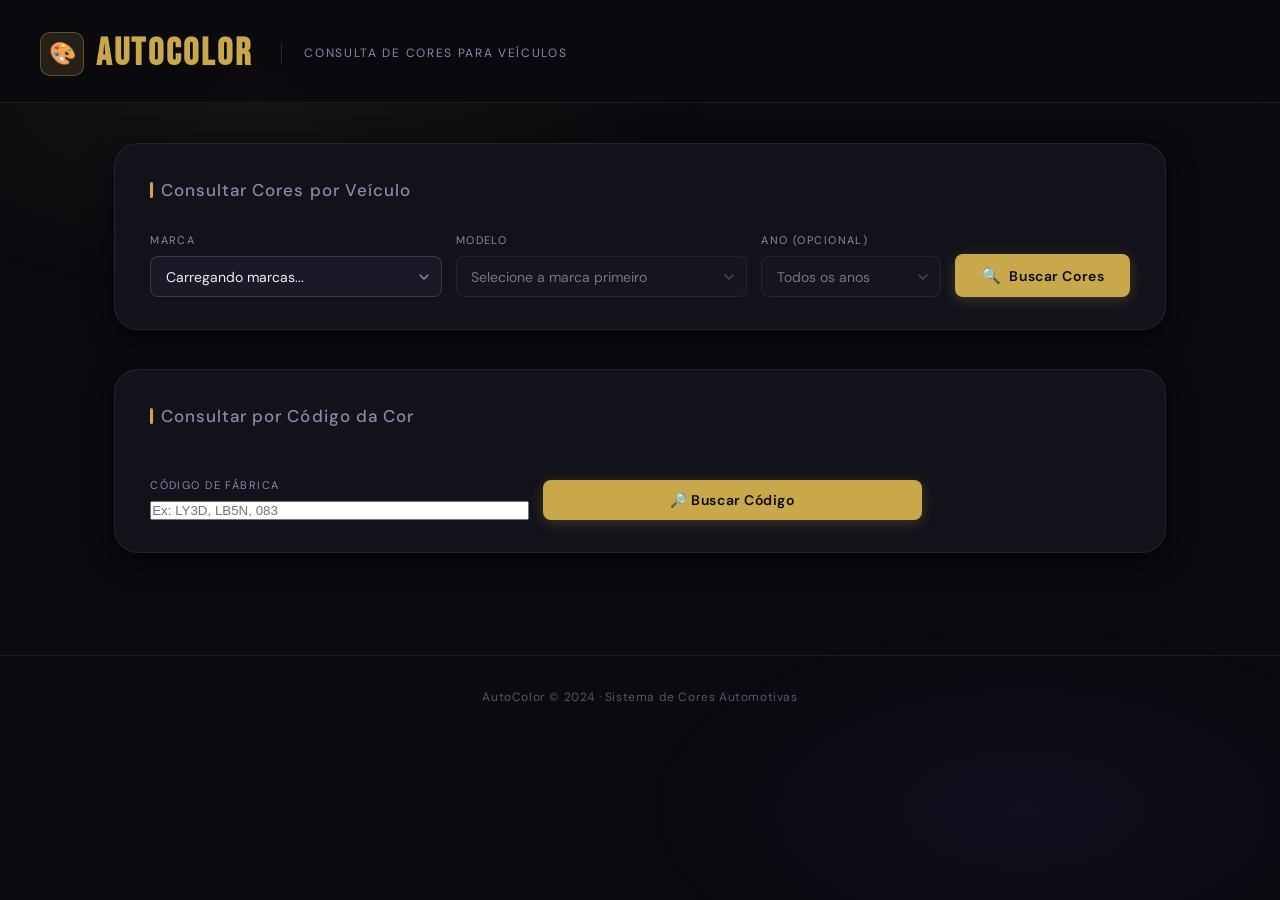
<file: index.html>
<!DOCTYPE html>
<html lang="pt-BR">
<head>
    <meta charset="UTF-8">
    <meta name="viewport" content="width=device-width, initial-scale=1.0">
    <title>AutoColor — Consulta de Cores de Veículos</title>

    <!-- Google Fonts -->
    <link rel="preconnect" href="https://fonts.googleapis.com">
    <link rel="preconnect" href="https://fonts.gstatic.com" crossorigin>
    <link href="https://fonts.googleapis.com/css2?family=Bebas+Neue&family=DM+Sans:wght@300;400;500;600&display=swap" rel="stylesheet">

    <!-- Estilos -->
    <link rel="stylesheet" href="css/style.css">
</head>

<body>

<!-- =================================================== -->
<!-- CABEÇALHO -->
<!-- =================================================== -->
<header>
    <div class="header-logo">
        <div class="logo-icon">🎨</div>
        <h1>AutoColor</h1>
    </div>
    <p class="header-subtitle">Consulta de Cores para Veículos</p>
</header>

<!-- =================================================== -->
<!-- CONTEÚDO PRINCIPAL -->
<!-- =================================================== -->
<main class="container">

    <!-- =================================================== -->
    <!-- BUSCA POR VEÍCULO -->
    <!-- =================================================== -->
    <section class="painel-busca">
        <h2>Consultar Cores por Veículo</h2>

        <div class="form-grid">

            <div class="campo">
                <label for="marca">Marca</label>
                <select id="marca" name="marca">
                    <option value="">Carregando marcas...</option>
                </select>
            </div>

            <div class="campo">
                <label for="modelo">Modelo</label>
                <select id="modelo" name="modelo" disabled>
                    <option value="">Selecione a marca primeiro</option>
                </select>
            </div>

            <div class="campo">
                <label for="ano">Ano (opcional)</label>
                <select id="ano" name="ano" disabled>
                    <option value="">Todos os anos</option>
                </select>
            </div>

            <div class="campo">
                <label>&nbsp;</label>
                <button class="btn-buscar" id="btn-buscar" type="button">
                    <span class="btn-icon">🔍</span>
                    <span class="btn-texto">Buscar Cores</span>
                </button>
            </div>

        </div>
    </section>

    <!-- =================================================== -->
    <!-- 🔥 NOVO: BUSCA POR CÓDIGO DA COR -->
    <!-- =================================================== -->
    <section class="painel-busca" style="margin-top:20px;">
        <h2>Consultar por Código da Cor</h2>

        <div class="form-grid">

            <div class="campo">
                <label for="codigo">Código de Fábrica</label>
                <input type="text" id="codigo" placeholder="Ex: LY3D, LB5N, 083">
            </div>

            <div class="campo">
                <label>&nbsp;</label>
                <button class="btn-buscar" id="btn-codigo" type="button">
                    🔎 Buscar Código
                </button>
            </div>

        </div>
    </section>

    <!-- =================================================== -->
    <!-- LOADER -->
    <!-- =================================================== -->
    <div id="loader" class="oculto">
        <div class="spinner"></div>
        Buscando cores...
    </div>

    <!-- ERRO -->
    <p id="msg-erro" class="oculto" role="alert"></p>

    <!-- =================================================== -->
    <!-- RESULTADO -->
    <!-- =================================================== -->
    <section id="resultado" class="oculto" aria-live="polite">

        <div class="resultado-header">
            <h2 id="titulo-resultado">—</h2>
            <span id="contagem">—</span>
        </div>

        <div id="grid-cores"></div>

    </section>

</main>

<!-- =================================================== -->
<!-- RODAPÉ -->
<!-- =================================================== -->
<footer>
    AutoColor &copy; 2024 · Sistema de Cores Automotivas
</footer>

<!-- SCRIPT -->
<script src="js/script.js"></script>

</body>
</html>
</file>
<file: css/style.css>
/* ============================================================
   AutoColor — css/style.css
   Tema escuro moderno para o sistema de consulta de cores
   ============================================================ */

/* ---------- Reset & Variáveis ------------------------------ */
*, *::before, *::after {
    box-sizing: border-box;
    margin: 0;
    padding: 0;
}

:root {
    /* Paleta base */
    --bg:          #0a0a0f;
    --bg-card:     #12121a;
    --bg-surface:  #1a1a26;
    --bg-surface2: #22223a;
    --border:      rgba(255, 255, 255, 0.07);
    --border2:     rgba(255, 255, 255, 0.14);

    /* Texto */
    --text:        #eeeef4;
    --text-muted:  #8888aa;
    --text-hint:   #55556a;

    /* Acento dourado */
    --accent:      #c9a84c;
    --accent-dim:  rgba(201, 168, 76, 0.15);
    --accent-glow: rgba(201, 168, 76, 0.25);

    /* Status */
    --danger:  #e05555;
    --success: #4caf82;

    /* Tipografia */
    --font-title: 'Bebas Neue', sans-serif;
    --font-body:  'DM Sans', sans-serif;

    /* Geometria */
    --radius-sm:  8px;
    --radius-md:  12px;
    --radius-lg:  18px;
    --radius-xl:  24px;

    /* Sombras */
    --shadow-sm:  0 2px 12px rgba(0,0,0,0.4);
    --shadow-md:  0 6px 28px rgba(0,0,0,0.55);
    --shadow-lg:  0 12px 48px rgba(0,0,0,0.7);
}

html { scroll-behavior: smooth; }

body {
    background:  var(--bg);
    color:       var(--text);
    font-family: var(--font-body);
    font-size:   15px;
    line-height: 1.65;
    min-height:  100vh;
}

/* ---------- Fundo animado ---------------------------------- */
body::before {
    content: '';
    position: fixed;
    inset: 0;
    background:
        radial-gradient(ellipse 60% 40% at 20% 10%,  rgba(201,168,76,.06)  0%, transparent 60%),
        radial-gradient(ellipse 50% 35% at 80% 90%,  rgba(100,80,200,.07)  0%, transparent 60%);
    pointer-events: none;
    z-index: 0;
}

/* ---------- Header ----------------------------------------- */
header {
    position:      relative;
    z-index:       10;
    padding:       2rem 2.5rem 1.6rem;
    border-bottom: 1px solid var(--border);
    background:    rgba(10,10,15,.85);
    backdrop-filter: blur(12px);
    display:       flex;
    align-items:   center;
    gap:           1.4rem;
}

.header-logo {
    display:     flex;
    align-items: center;
    gap:         0.75rem;
}

.logo-icon {
    width:           44px;
    height:          44px;
    background:      var(--accent-dim);
    border:          1px solid rgba(201,168,76,.35);
    border-radius:   10px;
    display:         flex;
    align-items:     center;
    justify-content: center;
    font-size:       22px;
}

.header-logo h1 {
    font-family:    var(--font-title);
    font-size:      2.4rem;
    letter-spacing: .07em;
    color:          var(--accent);
    line-height:    1;
}

.header-subtitle {
    font-size:      12px;
    color:          var(--text-muted);
    letter-spacing: .14em;
    text-transform: uppercase;
    border-left:    1px solid var(--border2);
    padding-left:   1.4rem;
    margin-left:    .4rem;
}

/* ---------- Layout principal ------------------------------- */
.container {
    position:   relative;
    z-index:    1;
    max-width:  1100px;
    margin:     0 auto;
    padding:    2.5rem 1.5rem 4rem;
}

/* ---------- Painel de Busca -------------------------------- */
.painel-busca {
    background:    var(--bg-card);
    border:        1px solid var(--border);
    border-radius: var(--radius-xl);
    padding:       2rem 2.2rem;
    box-shadow:    var(--shadow-md);
    margin-bottom: 2.4rem;
}

.painel-busca h2 {
    font-size:      17px;
    font-weight:    500;
    color:          var(--text-muted);
    letter-spacing: .06em;
    margin-bottom:  1.6rem;
    display:        flex;
    align-items:    center;
    gap:            8px;
}

.painel-busca h2::before {
    content: '';
    display: inline-block;
    width:   3px;
    height:  16px;
    background: var(--accent);
    border-radius: 2px;
}

/* ---------- Formulário ------------------------------------- */
.form-grid {
    display:               grid;
    grid-template-columns: 1fr 1fr 180px auto;
    gap:                   14px;
    align-items:           end;
}

.campo {
    display:        flex;
    flex-direction: column;
    gap:            7px;
}

.campo label {
    font-size:      11px;
    letter-spacing: .13em;
    text-transform: uppercase;
    color:          var(--text-muted);
}

select {
    width:       100%;
    background:  var(--bg-surface);
    border:      1px solid var(--border2);
    color:       var(--text);
    padding:     0.65rem 2.2rem 0.65rem 0.9rem;
    border-radius: var(--radius-sm);
    font-family: var(--font-body);
    font-size:   14px;
    outline:     none;
    cursor:      pointer;
    appearance:  none;
    transition:  border-color .2s, box-shadow .2s;
    background-image: url("data:image/svg+xml,%3Csvg width='10' height='6' viewBox='0 0 10 6' xmlns='http://www.w3.org/2000/svg'%3E%3Cpath d='M1 1l4 4 4-4' stroke='%238888aa' stroke-width='1.5' fill='none' stroke-linecap='round'/%3E%3C/svg%3E");
    background-repeat:   no-repeat;
    background-position: right 12px center;
    background-color:    var(--bg-surface);
}

select:hover  { border-color: var(--border2); }
select:focus  { border-color: var(--accent); box-shadow: 0 0 0 3px var(--accent-dim); }
select option { background: #1a1a26; color: var(--text); }

select:disabled {
    opacity: .45;
    cursor:  not-allowed;
}

/* Destaque de erro nos campos */
select.campo-erro {
    border-color: var(--danger);
    box-shadow:   0 0 0 3px rgba(224,85,85,.2);
    animation:    shake .35s ease;
}

@keyframes shake {
    0%,100% { transform: translateX(0); }
    25%      { transform: translateX(-5px); }
    75%      { transform: translateX(5px); }
}

/* ---------- Botão Buscar ----------------------------------- */
.btn-buscar {
    display:         flex;
    align-items:     center;
    justify-content: center;
    gap:             8px;
    background:      var(--accent);
    color:           #0a0a0f;
    border:          none;
    padding:         0.68rem 1.6rem;
    border-radius:   var(--radius-sm);
    font-family:     var(--font-body);
    font-size:       14px;
    font-weight:     600;
    letter-spacing:  .04em;
    cursor:          pointer;
    white-space:     nowrap;
    transition:      background .2s, transform .15s, box-shadow .2s;
    box-shadow:      0 3px 14px var(--accent-glow);
}

.btn-buscar:hover {
    background:  #e8c97a;
    transform:   translateY(-1px);
    box-shadow:  0 5px 20px var(--accent-glow);
}

.btn-buscar:active  { transform: translateY(0); }
.btn-buscar:disabled {
    opacity: .6;
    cursor:  not-allowed;
    transform: none;
}

.btn-icon { font-size: 16px; }

/* ---------- Loader ----------------------------------------- */
#loader {
    display:         flex;
    align-items:     center;
    justify-content: center;
    gap:             12px;
    padding:         2rem;
    color:           var(--text-muted);
    font-size:       14px;
}

.spinner {
    width:         28px;
    height:        28px;
    border:        2.5px solid var(--border2);
    border-top-color: var(--accent);
    border-radius: 50%;
    animation:     spin .7s linear infinite;
    flex-shrink:   0;
}

@keyframes spin { to { transform: rotate(360deg); } }

/* ---------- Mensagem de erro ------------------------------- */
#msg-erro {
    background:    rgba(224,85,85,.12);
    border:        1px solid rgba(224,85,85,.3);
    border-radius: var(--radius-sm);
    padding:       0.75rem 1rem;
    font-size:     14px;
    color:         #f09090;
    margin-top:    1rem;
    display:       flex;
    align-items:   center;
    gap:           8px;
}

#msg-erro::before { content: '⚠'; font-size: 15px; }

/* ---------- Seção de resultado ----------------------------- */
#resultado {
    animation: fadeUp .45s ease both;
}

@keyframes fadeUp {
    from { opacity: 0; transform: translateY(18px); }
    to   { opacity: 1; transform: translateY(0); }
}

.resultado-header {
    display:         flex;
    align-items:     baseline;
    justify-content: space-between;
    flex-wrap:       wrap;
    gap:             8px;
    margin-bottom:   1.6rem;
    padding-bottom:  1rem;
    border-bottom:   1px solid var(--border);
}

.resultado-header h2 {
    font-family:    var(--font-title);
    font-size:      2rem;
    letter-spacing: .06em;
    color:          var(--accent);
}

#contagem {
    font-size:  13px;
    color:      var(--text-muted);
    background: var(--bg-surface);
    border:     1px solid var(--border);
    border-radius: 20px;
    padding:    4px 14px;
}

/* ---------- Grupo de tipo (Metálico / Sólido / etc.) ------- */
.grupo-titulo {
    font-size:      11px;
    letter-spacing: .16em;
    text-transform: uppercase;
    color:          var(--text-hint);
    margin:         1.8rem 0 1rem;
    display:        flex;
    align-items:    center;
    gap:            10px;
}

.grupo-titulo::after {
    content: '';
    flex: 1;
    height: 1px;
    background: var(--border);
}

/* ---------- Sub-grid de cores ------------------------------ */
.sub-grid {
    display:               grid;
    grid-template-columns: repeat(auto-fill, minmax(155px, 1fr));
    gap:                   16px;
}

/* ---------- Card de cor ------------------------------------ */
.card-cor {
    background:    var(--bg-card);
    border:        1px solid var(--border);
    border-radius: var(--radius-md);
    overflow:      hidden;
    cursor:        pointer;
    transition:    transform .2s, border-color .2s, box-shadow .2s;
    animation:     cardEntrada .4s ease both;
    position:      relative;
}

@keyframes cardEntrada {
    from { opacity: 0; transform: scale(.92) translateY(10px); }
    to   { opacity: 1; transform: scale(1) translateY(0); }
}

.card-cor:hover {
    transform:    translateY(-5px) scale(1.02);
    border-color: var(--accent);
    box-shadow:   var(--shadow-md), 0 0 0 1px var(--accent);
    z-index:      2;
}

/* Amostra de cor (área quadrada colorida) */
.amostra {
    position:         relative;
    width:            100%;
    aspect-ratio:     4/3;
    display:          flex;
    align-items:      flex-end;
    justify-content:  flex-end;
    padding:          8px;
    overflow:         hidden;
}

/* Reflexo sutil sobre a amostra */
.amostra-brilho {
    position: absolute;
    inset:    0;
    background: linear-gradient(
        135deg,
        rgba(255,255,255,.18) 0%,
        rgba(255,255,255,.04) 45%,
        rgba(0,0,0,.12) 100%
    );
    pointer-events: none;
}

/* Chip com o código HEX */
.hex-label {
    position:      relative;
    z-index:       1;
    font-family:   monospace;
    font-size:     11px;
    font-weight:   600;
    letter-spacing:.06em;
    background:    rgba(0,0,0,.32);
    padding:       2px 7px;
    border-radius: 5px;
    opacity:       0;
    transition:    opacity .2s;
}

.card-cor:hover .hex-label { opacity: 1; }

/* Rodapé do card */
.card-info {
    padding:        10px 12px 12px;
    display:        flex;
    flex-direction: column;
    gap:            5px;
}

.cor-nome {
    font-size:   13.5px;
    font-weight: 500;
    color:       var(--text);
    line-height: 1.3;
}

/* Badge de tipo */
.cor-tipo {
    font-size:     10px;
    letter-spacing:.08em;
    text-transform: uppercase;
    padding:       2px 8px;
    border-radius: 20px;
    width:         fit-content;
    font-weight:   500;
}

/* Cores específicas por tipo */
.badge-solido    { background: rgba(100,180,255,.12); color: #7db9f0; border: 1px solid rgba(100,180,255,.2); }
.badge-metalico  { background: rgba(180,180,200,.10); color: #aaaacc; border: 1px solid rgba(180,180,200,.18); }
.badge-perlizado { background: rgba(201,168,76,.12);  color: #c9a84c; border: 1px solid rgba(201,168,76,.22); }

/* Feedback de "copiado" */
.card-cor.copiado {
    border-color: var(--success);
    box-shadow:   0 0 0 2px rgba(76,175,130,.3);
}

.card-cor.copiado::after {
    content:         'HEX copiado!';
    position:        absolute;
    inset:           0;
    background:      rgba(10,10,15,.78);
    display:         flex;
    align-items:     center;
    justify-content: center;
    font-size:       13px;
    font-weight:     500;
    color:           var(--success);
    border-radius:   var(--radius-md);
    animation:       fadeIn .15s ease;
}

@keyframes fadeIn { from { opacity: 0; } to { opacity: 1; } }

/* ---------- Utilitário oculto ------------------------------ */
.oculto { display: none !important; }

/* ---------- Footer ----------------------------------------- */
footer {
    position:      relative;
    z-index:       1;
    text-align:    center;
    padding:       2rem;
    font-size:     12px;
    color:         var(--text-hint);
    border-top:    1px solid var(--border);
    letter-spacing:.05em;
}

/* ============================================================
   Responsividade
   ============================================================ */

@media (max-width: 860px) {
    .form-grid {
        grid-template-columns: 1fr 1fr;
    }
    .campo:last-child {
        grid-column: span 2;
    }
    .btn-buscar { width: 100%; }
}

@media (max-width: 520px) {
    header { padding: 1.2rem 1.2rem 1rem; }
    .header-subtitle { display: none; }

    .painel-busca { padding: 1.4rem; }

    .form-grid {
        grid-template-columns: 1fr;
    }
    .campo:last-child { grid-column: 1; }

    .sub-grid {
        grid-template-columns: repeat(auto-fill, minmax(130px, 1fr));
    }
}
</file>
